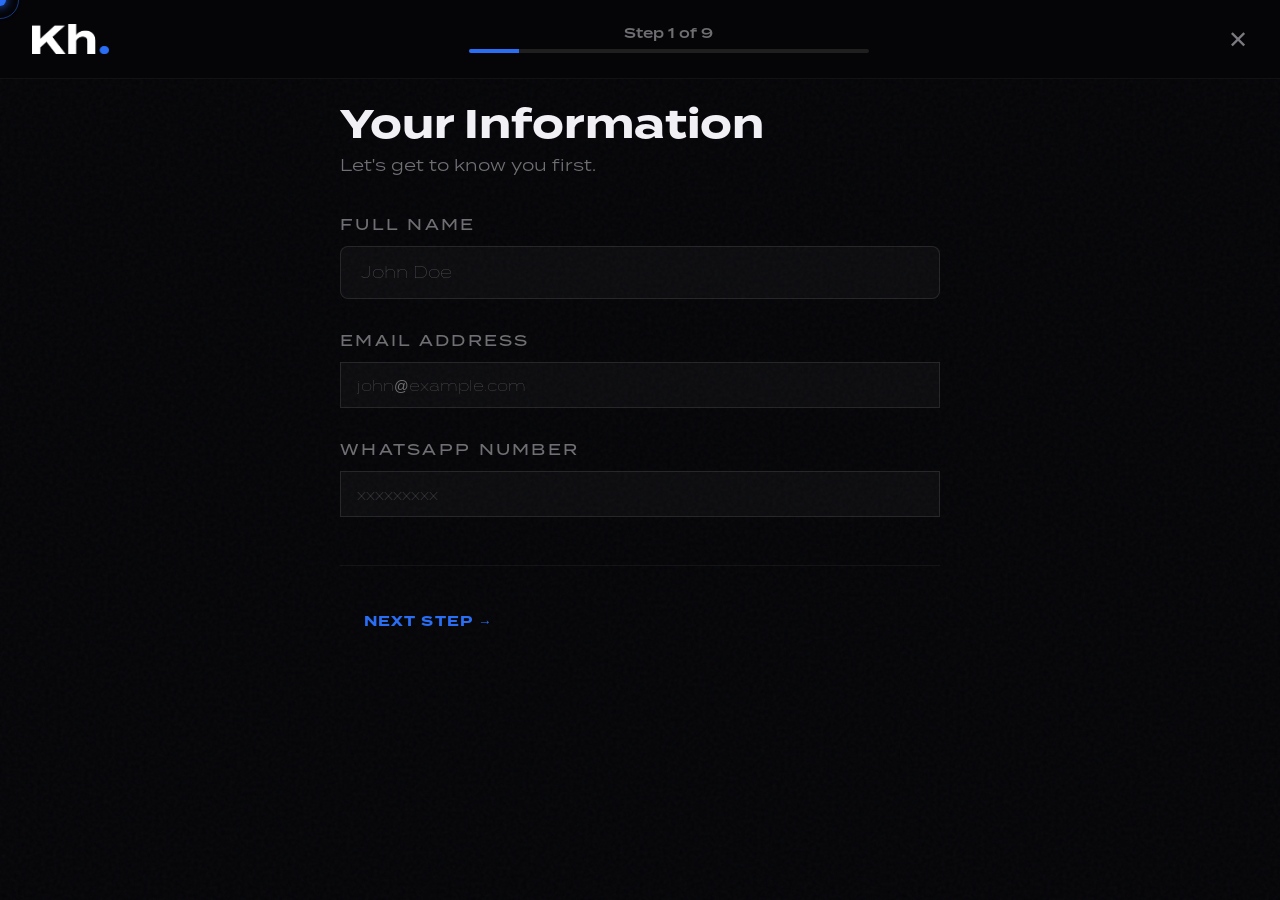
<file: brief.html>
<!DOCTYPE html>
<html lang="en">

<head>
    <meta charset="UTF-8">
    <meta name="viewport" content="width=device-width, initial-scale=1.0">
    <title>Start a Project — Client Brief</title>
    <link
        href="https://fonts.googleapis.com/css2?family=Syne:wght@400;600;700;800&family=DM+Sans:ital,wght@0,300;0,400;0,500;1,300&display=swap"
        rel="stylesheet" />
    <link rel="stylesheet" href="style.css" />
    <link rel="stylesheet" href="brief.css" />
</head>

<body>
    <header class="brief-header">
        <a href="index.html" class="nav-logo"><img src="image/logo.png" alt="Khaled Shaaban" class="site-logo"></a>
        <div class="progress-container">
            <div class="progress-text">Step <span id="currentStepNum">1</span> of 9</div>
            <div class="progress-track">
                <div class="progress-bar" id="progressBar" style="width: 12.5%;"></div>
            </div>
        </div>
        <a href="index.html" class="close-btn">✕</a>
    </header>

    <main class="brief-main">
        <form id="briefForm">
            <!-- Step 1: Personal Information -->
            <div class="step-card active" id="step-1">
                <h2>Your Information</h2>
                <p class="step-desc">Let's get to know you first.</p>
                <div class="form-group">
                    <label>Full Name</label>
                    <input type="text" name="clientName" required placeholder="John Doe" />
                </div>
                <div class="form-group">
                    <label>Email Address</label>
                    <input type="email" name="clientEmail" required placeholder="john@example.com" />
                </div>
                <div class="form-group">
                    <label>WhatsApp Number</label>
                    <input type="tel" name="clientWhatsapp" required placeholder="xxxxxxxxx"
                        oninput="this.value = this.value.replace(/[^0-9+]/g, '')" />
                </div>
            </div>

            <!-- Step 2: Business Information -->
            <div class="step-card" id="step-2">
                <h2>Business Information</h2>
                <p class="step-desc">Let's start with the basics. Who are we designing for?</p>
                <div class="form-group">
                    <label>Brand Name</label>
                    <input type="text" name="brandName" required placeholder="Enter your business or product name" />
                </div>
                <div class="form-group">
                    <label>Business Type</label>
                    <div class="custom-select-wrapper">
                        <select name="businessType" required>
                            <option value="">Select an option</option>
                            <option value="Startup">Startup</option>
                            <option value="Small Business">Small Business</option>
                            <option value="Restaurant">Restaurant</option>
                            <option value="Fashion">Fashion</option>
                            <option value="Tech">Tech</option>
                            <option value="Real Estate">Real Estate</option>
                            <option value="Healthcare">Healthcare</option>
                            <option value="Other">Other</option>
                        </select>
                    </div>
                </div>
                <div class="form-group">
                    <label>Short Description</label>
                    <textarea name="description" rows="4" required
                        placeholder="What do you do? What problem do you solve?"></textarea>
                </div>
            </div>

            <!-- Step 3: Target Audience -->
            <div class="step-card" id="step-3">
                <h2>Target Audience</h2>
                <p class="step-desc">Who are you trying to reach and connect with?</p>
                <div class="form-group">
                    <label>Age Group</label>
                    <div class="checkbox-group">
                        <label class="checkbox-label"><input type="checkbox" name="ageGroup" value="13-18">
                            <span>13–18</span></label>
                        <label class="checkbox-label"><input type="checkbox" name="ageGroup" value="18-25">
                            <span>18–25</span></label>
                        <label class="checkbox-label"><input type="checkbox" name="ageGroup" value="25-35">
                            <span>25–35</span></label>
                        <label class="checkbox-label"><input type="checkbox" name="ageGroup" value="35-50">
                            <span>35–50</span></label>
                        <label class="checkbox-label"><input type="checkbox" name="ageGroup" value="50+">
                            <span>50+</span></label>
                    </div>
                </div>
                <div class="form-group">
                    <label>Interests</label>
                    <textarea name="interests" rows="3"
                        placeholder="What are their hobbies, lifestyles, and interests?"></textarea>
                </div>
                <div class="form-group">
                    <label>Buying Behavior</label>
                    <textarea name="buyingBehavior" rows="3"
                        placeholder="Do they value price, luxury, convenience, or speed?"></textarea>
                </div>
            </div>

            <!-- Step 4: Brand Goals -->
            <div class="step-card" id="step-4">
                <h2>Brand Goals</h2>
                <p class="step-desc">A brand is a tool. What should it achieve?</p>
                <div class="form-group">
                    <label>What is the main goal of your brand?</label>
                    <textarea name="mainGoal" rows="5" required
                        placeholder="For example: I want to position my brand as a premium choice, or I need to attract a younger audience..."></textarea>
                </div>
            </div>

            <!-- Step 5: Brand Personality -->
            <div class="step-card" id="step-5">
                <h2>Brand Personality</h2>
                <p class="step-desc">If your brand was a person, how would it act?</p>
                <div class="form-group">
                    <label>Select Tone</label>
                    <div class="tags-group" id="toneSelector">
                        <div class="tag">Modern</div>
                        <div class="tag">Luxury</div>
                        <div class="tag">Playful</div>
                        <div class="tag">Bold</div>
                        <div class="tag">Minimal</div>
                        <div class="tag">Traditional</div>
                        <div class="tag">Friendly</div>
                        <div class="tag">Professional</div>
                    </div>
                    <input type="hidden" name="brandTone" id="brandToneInput" />
                </div>
                <div class="form-group row-group">
                    <label>Describe your brand in 3 words:</label>
                    <div class="three-words">
                        <input type="text" name="word1" placeholder="Word 1" required />
                        <input type="text" name="word2" placeholder="Word 2" required />
                        <input type="text" name="word3" placeholder="Word 3" required />
                    </div>
                </div>

                <div class="form-group" style="margin-top: 3rem;">
                    <label
                        style="margin-bottom: 1.5rem; border-bottom: 1px solid rgba(255,255,255,0.05); padding-bottom: 1rem;">Brand
                        Positioning Sliders</label>

                    <div class="slider-row">
                        <span class="slider-label left">Modern</span>
                        <input type="range" name="slider1" min="1" max="100" value="50" class="brand-slider" />
                        <span class="slider-label right">Classic</span>
                    </div>
                    <div class="slider-row">
                        <span class="slider-label left">Youthful</span>
                        <input type="range" name="slider2" min="1" max="100" value="50" class="brand-slider" />
                        <span class="slider-label right">Mature</span>
                    </div>
                    <div class="slider-row">
                        <span class="slider-label left">Masculine</span>
                        <input type="range" name="slider3" min="1" max="100" value="50" class="brand-slider" />
                        <span class="slider-label right">Feminine</span>
                    </div>
                    <div class="slider-row">
                        <span class="slider-label left">Playful</span>
                        <input type="range" name="slider4" min="1" max="100" value="50" class="brand-slider" />
                        <span class="slider-label right">Formal</span>
                    </div>
                    <div class="slider-row">
                        <span class="slider-label left">Economical</span>
                        <input type="range" name="slider5" min="1" max="100" value="50" class="brand-slider" />
                        <span class="slider-label right">Premium</span>
                    </div>
                    <div class="slider-row">
                        <span class="slider-label left">Organic</span>
                        <input type="range" name="slider6" min="1" max="100" value="50" class="brand-slider" />
                        <span class="slider-label right">Geometric</span>
                    </div>
                    <div class="slider-row">
                        <span class="slider-label left">Symbolic</span>
                        <input type="range" name="slider7" min="1" max="100" value="50" class="brand-slider" />
                        <span class="slider-label right">Textual</span>
                    </div>
                </div>
            </div>

            <!-- Step 6: Competitors -->
            <div class="step-card" id="step-6">
                <h2>Competitors</h2>
                <p class="step-desc">Understanding the landscape helps us stand out.</p>
                <div class="form-group">
                    <label>Competitor Names / Links</label>
                    <textarea name="competitors" rows="3" placeholder="List 2-3 competitors"></textarea>
                </div>
                <div class="form-group">
                    <label>What do you like about them?</label>
                    <textarea name="competitorsLike" rows="2"
                        placeholder="Any specific visual or strategic moves they made that you appreciate?"></textarea>
                </div>
                <div class="form-group">
                    <label>What do you want to do differently?</label>
                    <textarea name="competitorsDiff" rows="2"
                        placeholder="How will you stand out from them?"></textarea>
                </div>
            </div>

            <!-- Step 7: Visual Direction -->
            <div class="step-card" id="step-7">
                <h2>Visual Direction</h2>
                <p class="step-desc">Help me understand your visual preferences.</p>
                <div class="form-group">
                    <label>Preferred Colors</label>
                    <div class="color-picker-wrapper">
                        <input type="color" id="preferredColorBtn" value="#000000" />
                        <button type="button" class="btn-text-blue" id="addPreferredColor"
                            style="padding: 0 1rem; font-size: 0.75rem;">+ Add Color</button>
                    </div>
                    <div class="color-swatches" id="preferredColorsContainer"></div>
                    <input type="hidden" name="preferredColors" id="preferredColorsData" />
                </div>
                <div class="form-group">
                    <label>Colors to Avoid</label>
                    <div class="color-picker-wrapper">
                        <input type="color" id="avoidColorBtn" value="#ff0000" />
                        <button type="button" class="btn-text-blue" id="addAvoidColor"
                            style="padding: 0 1rem; font-size: 0.75rem;">+ Add Color</button>
                    </div>
                    <div class="color-swatches" id="avoidColorsContainer"></div>
                    <input type="hidden" name="avoidColors" id="avoidColorsData" />
                </div>
                <div class="form-group">
                    <label>Reference Links (Inspiration)</label>
                    <div id="referenceLinksContainer">
                        <input type="url" name="referenceLinks[]" placeholder="https://pinterest.com/..."
                            class="repeater-input" />
                    </div>
                    <button type="button" class="btn-text-blue mt-1" id="addLinkBtn" style="padding: 0.5rem 0;">+ Add
                        Another Link</button>
                </div>
            </div>

            <!-- Step 8: Scope of Work -->
            <div class="step-card" id="step-8">
                <h2>Scope of Work</h2>
                <p class="step-desc">What deliverables do you need for this project?</p>
                <div class="form-group">
                    <div class="checkbox-group grid-2">
                        <label class="checkbox-label"><input type="checkbox" name="scope" value="Logo Design">
                            <span>Logo Design</span></label>
                        <label class="checkbox-label"><input type="checkbox" name="scope" value="Full Brand Identity">
                            <span>Full Brand Identity</span></label>
                        <label class="checkbox-label"><input type="checkbox" name="scope" value="Brand Guidelines">
                            <span>Brand Guidelines</span></label>
                        <label class="checkbox-label"><input type="checkbox" name="scope" value="Business Card">
                            <span>Business Card</span></label>
                        <label class="checkbox-label"><input type="checkbox" name="scope" value="Social Media Kit">
                            <span>Social Media Kit</span></label>
                        <label class="checkbox-label"><input type="checkbox" name="scope" value="Packaging">
                            <span>Packaging</span></label>
                        <label class="checkbox-label"><input type="checkbox" name="scope" value="Other">
                            <span>Other</span></label>
                    </div>
                </div>
            </div>

            <!-- Step 9: Budget and Timeline -->
            <div class="step-card" id="step-9">
                <h2>Budget and Timeline</h2>
                <p class="step-desc">Let's align on the commercial feasibility.</p>
                <div class="form-group">
                    <label>Budget Range</label>
                    <div class="custom-select-wrapper">
                        <select name="budget" required>
                            <option value="">Select range</option>
                            <option value="Under $500">Under $500</option>
                            <option value="$500–$1000">$500–$1000</option>
                            <option value="$1000–$2000">$1000–$2000</option>
                            <option value="$2000–$5000">$2000–$5000</option>
                            <option value="$5000+">$5000+</option>
                            <option value="Let's Discuss">Let's Discuss</option>
                        </select>
                    </div>
                </div>
                <div class="form-group">
                    <label>Deadline</label>
                    <input type="date" name="deadline" required />
                </div>
            </div>

            <!-- Final Confirmation Step -->
            <div class="step-card" id="step-10">
                <h2>Confirmation Summary</h2>
                <p class="step-desc">Please review your answers before submitting.</p>
                <div class="summary-container" id="summaryContainer"></div>
            </div>

            <!-- Thank You Step -->
            <div class="step-card" id="step-11">
                <div class="thank-you-box">
                    <svg xmlns="http://www.w3.org/2000/svg" width="64" height="64" viewBox="0 0 24 24" fill="none"
                        stroke="var(--blue-line)" stroke-width="2" stroke-linecap="round" stroke-linejoin="round">
                        <path d="M22 11.08V12a10 10 0 1 1-5.93-9.14"></path>
                        <polyline points="22 4 12 14.01 9 11.01"></polyline>
                    </svg>
                    <h2>Brief Received!</h2>
                    <p class="step-desc">Your brief has been received. Khaled will review it and get back to you within
                        24 hours.</p>
                    <a href="index.html" class="btn-primary" style="margin-top:2rem;">Return to Home</a>
                </div>
            </div>

            <div class="brief-actions" id="briefActions">
                <button type="button" class="btn-text-white" id="prevBtn" style="display:none;">Back</button>
                <button type="button" class="btn-text-blue" id="nextBtn">Next Step →</button>
                <button type="button" class="btn-text-blue" id="submitBtn"
                    style="display:none; font-weight: bold;">Submit Brief</button>
            </div>
        </form>
    </main>

    <div id="cursor"></div>
    <div id="cursor-ring"></div>
    <script src="brief.js"></script>
    <script src="main.js"></script>
</body>

</html>
</file>
<file: style.css>
@font-face {
    font-family: 'TerminaTest';
    src: url('fonts/TerminaTest-Thin.otf') format('opentype');
    font-weight: 100;
  }
  @font-face {
    font-family: 'TerminaTest';
    src: url('fonts/TerminaTest-ExtraLight.otf') format('opentype');
    font-weight: 200;
  }
  @font-face {
    font-family: 'TerminaTest';
    src: url('fonts/TerminaTest-Light.otf') format('opentype');
    font-weight: 300;
  }
  @font-face {
    font-family: 'TerminaTest';
    src: url('fonts/TerminaTest-Regular.otf') format('opentype');
    font-weight: 400;
  }
  @font-face {
    font-family: 'TerminaTest';
    src: url('fonts/TerminaTest-Medium.otf') format('opentype');
    font-weight: 500;
  }
  @font-face {
    font-family: 'TerminaTest';
    src: url('fonts/TerminaTest-Demi.otf') format('opentype');
    font-weight: 600;
  }
  @font-face {
    font-family: 'TerminaTest';
    src: url('fonts/TerminaTest-Bold.otf') format('opentype');
    font-weight: 700;
  }
  @font-face {
    font-family: 'TerminaTest';
    src: url('fonts/TerminaTest-Heavy.otf') format('opentype');
    font-weight: 800;
  }
  @font-face {
    font-family: 'TerminaTest';
    src: url('fonts/TerminaTest-Black.otf') format('opentype');
    font-weight: 900;
  }

  :root {
    --black: #050508;
    --blue-line: #2a6ef5;
    --blue-glow: rgba(42, 110, 245, 0.18);
    --blue-mid: rgba(42, 110, 245, 0.08);
    --glass-bg: rgba(255,255,255,0.04);
    --glass-border: rgba(255,255,255,0.10);
    --glass-hover: rgba(255,255,255,0.08);
    --white: #f0f0f5;
    --gray: rgba(240,240,245,0.45);
    --font-display: 'TerminaTest', sans-serif;
    --font-body: 'TerminaTest', sans-serif;
  }

  .blue-dot-text {
    color: var(--blue-line);
  }


  *, *::before, *::after { box-sizing: border-box; margin: 0; padding: 0; }

  html { scroll-behavior: smooth; }

  body {
    background: var(--black);
    color: var(--white);
    font-family: var(--font-body);
    overflow-x: hidden;
    cursor: none;
  }

  /* ── PRELOADER ── */
  #preloader {
    position: fixed; inset: 0; z-index: 99999;
    background: var(--black); display: flex;
    justify-content: center; align-items: center;
    transition: opacity 0.8s ease, visibility 0.8s;
  }
  .preloader-content { display: flex; flex-direction: column; align-items: center; gap: 1.5rem; }
  .preloader-logo img {
    height: 45px; width: auto;
    animation: pulse-logo 2s infinite;
  }
  @keyframes pulse-logo { 0%,100%{opacity:1;} 50%{opacity:0.5;} }
  .preloader-bar {
    width: 150px; height: 2px; background: rgba(255,255,255,0.1); overflow: hidden;
  }
  .preloader-progress {
    width: 0%; height: 100%; background: var(--blue-line);
    transition: width 1.2s cubic-bezier(0.7, 0, 0.3, 1);
  }
  body.loaded #preloader { opacity: 0; visibility: hidden; }

  /* ── HAMBURGER & MOBILE MENU ── */
  .hamburger {
    display: none; align-items: center; gap: 8px; cursor: pointer; z-index: 101;
  }
  .menu-text {
    font-family: var(--font-display);
    font-size: 0.85rem;
    font-weight: 600;
    text-transform: uppercase;
    letter-spacing: 0.1em;
    color: var(--white);
    transition: color 0.3s;
  }
  .menu-text::before { content: 'Menu'; }
  .hamburger.active .menu-text::before { content: 'Close'; }
  
  .hamburger:hover .menu-text {
    color: var(--blue-line);
  }
  
  .menu-dot {
    width: 8px; height: 8px;
    background: var(--blue-line);
    border-radius: 50%;
    box-shadow: 0 0 10px var(--blue-glow);
    transition: transform 0.4s cubic-bezier(0.7, 0, 0.3, 1), box-shadow 0.4s;
  }
  .hamburger.active .menu-dot {
    transform: scale(1.5);
    box-shadow: 0 0 15px var(--blue-line);
  }

  .mobile-menu {
    position: fixed; inset: 0; background: rgba(5,5,8,0.98);
    backdrop-filter: blur(20px); -webkit-backdrop-filter: blur(20px);
    z-index: 99; display: flex; flex-direction: column; justify-content: center;
    padding: 2rem 5vw;
    opacity: 0; visibility: hidden;
    clip-path: circle(0% at top right);
    transition: opacity 0.6s, visibility 0.6s, clip-path 0.8s cubic-bezier(0.7, 0, 0.3, 1);
  }
  .mobile-menu.active {
    opacity: 1; visibility: visible;
    clip-path: circle(150% at top right);
  }
  .mobile-links { list-style: none; display: flex; flex-direction: column; gap: 2rem; }
  .mobile-links li {
    opacity: 0; transform: translateY(20px);
    transition: opacity 0.4s, transform 0.4s;
  }
  .mobile-menu.active .mobile-links li { opacity: 1; transform: translateY(0); }
  .mobile-menu.active .mobile-links li:nth-child(1) { transition-delay: 0.2s; }
  .mobile-menu.active .mobile-links li:nth-child(2) { transition-delay: 0.3s; }
  .mobile-menu.active .mobile-links li:nth-child(3) { transition-delay: 0.4s; }
  .mobile-menu.active .mobile-links li:nth-child(4) { transition-delay: 0.5s; }
  
  .mobile-links a {
    font-family: var(--font-display); font-size: 2.5rem; font-weight: 700;
    color: var(--white); text-decoration: none;
    letter-spacing: -0.02em; transition: color 0.3s;
  }
  .mobile-links a:hover { color: var(--blue-line); }
  .mobile-footer {
    margin-top: 5rem; display: flex; justify-content: space-between; align-items: center;
    border-top: 1px solid var(--glass-border); padding-top: 2rem;
    opacity: 0; transition: opacity 0.4s 0.6s;
  }
  .mobile-menu.active .mobile-footer { opacity: 1; }
  .mobile-footer a { color: var(--gray); text-decoration: none; font-size: 0.85rem; text-transform: uppercase; letter-spacing: 0.1em; transition: color 0.3s; }
  .mobile-footer a:hover { color: var(--white); }
  .mobile-socials { display: flex; gap: 1rem; }

  /* ── FORM STATES ── */
  .form-group input.error, .form-group textarea.error {
    border-color: #ef4444 !important; background: rgba(239, 68, 68, 0.04) !important;
    animation: shake 0.4s ease-in-out;
  }
  @keyframes shake {
    0%, 100% { transform: translateX(0); }
    25% { transform: translateX(-5px); }
    75% { transform: translateX(5px); }
  }
  .form-success-overlay {
    position: absolute; inset: 0; background: var(--glass-bg);
    backdrop-filter: blur(28px); -webkit-backdrop-filter: blur(28px);
    display: flex; flex-direction: column; justify-content: center; align-items: center; text-align: center;
    opacity: 0; visibility: hidden; transition: opacity 0.5s;
    z-index: 10; padding: 2.5rem;
  }
  .form-success-overlay.active { opacity: 1; visibility: visible; }
  .form-success-icon {
    font-size: 3.5rem; color: var(--blue-line); margin-bottom: 1rem;
    transform: scale(0); transition: transform 0.5s cubic-bezier(.23,1,.32,1) 0.2s;
  }
  .form-success-overlay.active .form-success-icon { transform: scale(1); }
  .form-success-title { font-family: var(--font-display); font-size: 1.5rem; font-weight: 700; margin-bottom: 0.5rem; color: var(--white); }
  .form-success-text { font-size: 0.9rem; color: var(--gray); line-height: 1.6; }
  
  .form-submit.loading {
    color: transparent; position: relative; pointer-events: none;
  }
  .form-submit.loading::after {
    content: ''; position: absolute; top: 50%; left: 50%; transform: translate(-50%, -50%);
    width: 20px; height: 20px; border: 2px solid rgba(255,255,255,0.3); border-top-color: #fff; border-radius: 50%;
    animation: spin 0.8s linear infinite;
  }
  @keyframes spin { to { transform: translate(-50%, -50%) rotate(360deg); } }

  /* ── MAGNETIC CLASS ── */
  .magnetic { display: inline-block; }

  /* ── CUSTOM CURSOR ── */

  #cursor {
    width: 12px; height: 12px;
    background: var(--blue-line);
    border-radius: 50%;
    position: fixed; top: 0; left: 0;
    pointer-events: none; z-index: 9999;
    transition: transform 0.15s ease, opacity 0.15s;
    transform: translate(-50%, -50%);
    box-shadow: 0 0 10px var(--blue-line), 0 0 20px var(--blue-glow);
  }
  #cursor-ring {
    width: 38px; height: 38px;
    border: 1px solid rgba(42,110,245,0.5);
    border-radius: 50%;
    position: fixed; top: 0; left: 0;
    pointer-events: none; z-index: 9998;
    transition: transform 0.35s cubic-bezier(.23,1,.32,1), width 0.3s, height 0.3s, opacity 0.3s;
    transform: translate(-50%, -50%);
  }
  body:hover #cursor { opacity: 1; }
  
  /* CURSOR HOVER STATE */
  body.hover-active #cursor {
    opacity: 0 !important;
  }
  body.hover-active #cursor-ring {
    width: 60px !important;
    height: 60px !important;
    border-color: rgba(42,110,245,0.8) !important;
  }

  /* ── NOISE OVERLAY ── */
  body::before {
    content: '';
    position: fixed; inset: 0;
    background-image: url("data:image/svg+xml,%3Csvg viewBox='0 0 256 256' xmlns='http://www.w3.org/2000/svg'%3E%3Cfilter id='noise'%3E%3CfeTurbulence type='fractalNoise' baseFrequency='0.9' numOctaves='4' stitchTiles='stitch'/%3E%3C/filter%3E%3Crect width='100%25' height='100%25' filter='url(%23noise)' opacity='1'/%3E%3C/svg%3E");
    opacity: 0.035;
    pointer-events: none; z-index: 0;
  }

  /* ── BLUE LINE ── */
  .blue-line {
    display: block;
    width: 48px; height: 2px;
    background: var(--blue-line);
    margin-bottom: 1.5rem;
  }

  /* ── NAV ── */
  nav {
    position: fixed; top: 0; left: 0; right: 0;
    z-index: 100;
    display: flex; justify-content: space-between; align-items: center;
    padding: 1.6rem 5vw;
    background: rgba(5,5,8,0.6);
    backdrop-filter: blur(18px);
    -webkit-backdrop-filter: blur(18px);
    border-bottom: 1px solid rgba(255,255,255,0.05);
  }
  .site-logo {
    height: 30px;
    width: auto;
    display: block;
  }
  .nav-links { display: flex; gap: 2.5rem; list-style: none; }
  .nav-links a {
    font-size: 0.82rem; letter-spacing: 0.08em; text-transform: uppercase;
    color: var(--gray); text-decoration: none;
    transition: color 0.2s;
    font-weight: 500;
  }
  .nav-links a:hover { color: var(--white); }
  .nav-cta {
    font-size: 0.82rem; font-family: var(--font-display);
    font-weight: 700; letter-spacing: 0.06em; text-transform: uppercase;
    color: var(--blue-line); text-decoration: none;
    border: 1px solid var(--blue-line);
    padding: 0.55rem 1.4rem;
    transition: background 0.2s, color 0.2s;
  }
  .nav-cta:hover { background: var(--blue-line); color: #fff; }

  /* ── HERO ── */
  #hero {
    min-height: 100vh;
    display: flex; flex-direction: column;
    justify-content: center;
    padding: 0 5vw;
    padding-top: 100px;
    position: relative; overflow: hidden;
  }
  .hero-bg-glow {
    position: absolute;
    width: 700px; height: 700px;
    border-radius: 50%;
    background: radial-gradient(circle, rgba(42,110,245,0.12) 0%, transparent 70%);
    top: -100px; right: -100px;
    pointer-events: none;
    animation: float-glow 12s ease-in-out infinite;
  }
  .hero-bg-glow2 {
    position: absolute;
    width: 400px; height: 400px;
    border-radius: 50%;
    background: radial-gradient(circle, rgba(42,110,245,0.07) 0%, transparent 70%);
    bottom: 50px; left: 5vw;
    pointer-events: none;
    animation: float-glow2 15s ease-in-out infinite;
  }
  @keyframes float-glow {
    0%, 100% { transform: translate(0, 0) scale(1); opacity: 1; }
    33% { transform: translate(-40px, 40px) scale(1.05); opacity: 0.8; }
    66% { transform: translate(30px, -20px) scale(0.95); opacity: 1; }
  }
  @keyframes float-glow2 {
    0%, 100% { transform: translate(0, 0) scale(1); opacity: 1; }
    33% { transform: translate(40px, -30px) scale(1.1); opacity: 0.7; }
    66% { transform: translate(-20px, 30px) scale(0.9); opacity: 1; }
  }
  .hero-tag {
    font-size: 0.75rem; letter-spacing: 0.2em; text-transform: uppercase;
    color: var(--blue-line); font-weight: 600;
    margin-bottom: 1.5rem;
    animation: fadeUp 0.7s 0.1s both;
  }
  .hero-title {
    font-family: var(--font-display);
    font-size: clamp(3.5rem, 9vw, 8rem);
    font-weight: 700;
    line-height: 0.95;
    letter-spacing: -0.03em;
    margin-bottom: 2rem;
    animation: fadeUp 0.8s 0.2s both;
  }
  .hero-title em {
    font-style: normal;
    color: transparent;
    -webkit-text-stroke: 1.5px rgba(240,240,245,0.3);
  }
  .hero-sub {
    max-width: 480px;
    font-size: 1rem; line-height: 1.7;
    color: var(--gray);
    margin-bottom: 3rem;
    font-weight: 300;
    animation: fadeUp 0.8s 0.3s both;
  }
  .hero-actions {
    display: flex; gap: 1.2rem; align-items: center;
    animation: fadeUp 0.8s 0.4s both;
  }
  .btn-primary {
    font-family: var(--font-display);
    font-weight: 700; font-size: 0.85rem;
    letter-spacing: 0.08em; text-transform: uppercase;
    color: #fff; background: var(--blue-line);
    padding: 0.9rem 2.2rem;
    text-decoration: none;
    position: relative; overflow: hidden;
    transition: transform 0.2s, box-shadow 0.2s;
    box-shadow: 0 0 30px rgba(42,110,245,0.3);
  }
  .btn-primary:hover {
    transform: translateY(-2px);
    box-shadow: 0 0 50px rgba(42,110,245,0.5);
  }
  
  .btn-text-blue {
    font-family: var(--font-display);
    font-weight: 700; font-size: 0.85rem;
    letter-spacing: 0.08em; text-transform: uppercase;
    color: var(--blue-line);
    background: transparent;
    border: none;
    padding: 0.9rem 1.5rem;
    text-decoration: none;
    position: relative; overflow: hidden;
    transition: transform 0.2s, color 0.2s;
    cursor: pointer;
  }
  .btn-text-blue:hover {
    transform: translateY(-2px);
    color: #fff;
  }
  .btn-text-white {
    font-family: var(--font-display);
    font-weight: 700; font-size: 0.85rem;
    letter-spacing: 0.08em; text-transform: uppercase;
    color: var(--white);
    background: transparent;
    border: none;
    padding: 0.9rem 1.5rem;
    text-decoration: none;
    position: relative; overflow: hidden;
    transition: transform 0.2s, color 0.2s;
    cursor: pointer;
  }
  .btn-text-white:hover {
    transform: translateY(-2px);
    color: var(--gray);
  }
  .btn-secondary {
    font-size: 0.85rem; letter-spacing: 0.08em; text-transform: uppercase;
    color: var(--gray); font-weight: 500; text-decoration: none;
    display: flex; align-items: center; gap: 0.5rem;
    transition: color 0.2s;
  }
  .btn-secondary:hover { color: var(--white); }
  .btn-secondary::after {
    content: '↓';
    display: inline-block;
    transition: transform 0.2s;
  }
  .btn-secondary:hover::after { transform: translateY(3px); }

  .hero-scroll-line {
    position: absolute; bottom: 2.5rem; left: 5vw;
    display: flex; align-items: center; gap: 1rem;
    font-size: 0.7rem; letter-spacing: 0.15em; text-transform: uppercase;
    color: rgba(255,255,255,0.2);
    opacity: 0; animation: fadeUp 1s 1.2s forwards;
  }
  .hero-scroll-line::before {
    content: '';
    display: block; width: 40px; height: 1px;
    background: rgba(255,255,255,0.2);
  }

  @keyframes fadeUp {
    from { opacity: 0; transform: translateY(24px); }
    to   { opacity: 1; transform: translateY(0); }
  }

  /* ── SECTION COMMON ── */
  section { padding: 7rem 5vw; position: relative; z-index: 1; }
  .section-label {
    font-size: 0.72rem; letter-spacing: 0.2em; text-transform: uppercase;
    color: var(--blue-line); font-weight: 600;
    margin-bottom: 0.8rem;
  }
  .section-title {
    font-family: var(--font-display);
    font-size: clamp(2rem, 4vw, 3.2rem);
    font-weight: 600; letter-spacing: -0.02em;
    line-height: 1.1;
    margin-bottom: 1rem;
  }

  /* ── ABOUT ── */
  #about {
    display: grid;
    grid-template-columns: 1fr 1fr;
    gap: 5vw;
    align-items: center;
  }
  .about-left { }
  .about-bio {
    font-size: 1rem; line-height: 1.9;
    color: var(--gray); font-weight: 300;
    margin-bottom: 2.5rem;
  }
  .about-bio strong { color: var(--white); font-weight: 500; }
  .stat-row {
    display: flex; gap: 3rem; margin-top: 2rem;
  }
  .stat { }
  .stat-num {
    font-family: var(--font-display);
    font-size: 2.5rem; font-weight: 600;
    color: var(--white);
    letter-spacing: -0.03em;
    line-height: 1;
  }
  .stat-num span { color: var(--blue-line); }
  .stat-label {
    font-size: 0.75rem; color: var(--gray);
    letter-spacing: 0.1em; text-transform: uppercase;
    margin-top: 0.3rem;
  }

  .about-right {
    display: flex; flex-direction: column; gap: 1rem;
  }
  .skill-pill {
    background: var(--glass-bg);
    border: 1px solid var(--glass-border);
    backdrop-filter: blur(12px);
    padding: 1rem 1.4rem;
    display: flex; justify-content: space-between; align-items: center;
    cursor: default;
    transition: background 0.3s, border-color 0.3s, transform 0.3s;
  }
  .skill-pill:hover {
    background: var(--glass-hover);
    border-color: rgba(42,110,245,0.4);
    transform: translateX(6px);
  }
  .skill-name { font-size: 0.9rem; font-weight: 500; }
  .skill-dot {
    width: 6px; height: 6px;
    border-radius: 50%;
    background: var(--blue-line);
  }

  /* ── PROJECTS ── */
  #projects { }
  .projects-header {
    display: flex; justify-content: space-between; align-items: flex-end;
    margin-bottom: 3.5rem;
  }
  .projects-grid {
    display: grid;
    grid-template-columns: repeat(3, 1fr);
    gap: 1.5px;
  }
  .span-2 { grid-column: span 2; }
  .project-card {
    background: var(--glass-bg);
    border: 1px solid var(--glass-border);
    backdrop-filter: blur(20px);
    -webkit-backdrop-filter: blur(20px);
    padding: 2.5rem 2rem;
    position: relative; overflow: hidden;
    cursor: pointer; display: block; text-decoration: none; color: inherit;
    transition: background 0.4s, border-color 0.4s, transform 0.4s cubic-bezier(.23,1,.32,1);
    group: true;
  }
  .project-card::before {
    content: '';
    position: absolute; top: 0; left: 0; right: 0;
    height: 1px;
    background: linear-gradient(90deg, transparent, var(--blue-line), transparent);
    opacity: 0;
    transition: opacity 0.4s;
  }
  .project-card::after {
    content: '';
    position: absolute; inset: 0;
    background: radial-gradient(circle at var(--mx,50%) var(--my,50%), rgba(42,110,245,0.08) 0%, transparent 60%);
    opacity: 0;
    transition: opacity 0.4s;
    pointer-events: none;
  }
  .project-card:hover {
    background: rgba(255,255,255,0.07);
    border-color: rgba(42,110,245,0.3);
    transform: translateY(-6px);
  }
  .project-card:hover::before { opacity: 1; }
  .project-card:hover::after { opacity: 1; }

  .project-num {
    font-family: var(--font-display);
    font-size: 0.7rem; letter-spacing: 0.15em;
    color: var(--blue-line); font-weight: 600;
    margin-bottom: 2rem;
  }
  .project-tag {
    display: inline-block;
    font-size: 0.65rem; letter-spacing: 0.12em; text-transform: uppercase;
    color: var(--blue-line);
    border: 1px solid rgba(42,110,245,0.4);
    padding: 0.25rem 0.7rem;
    margin-bottom: 1.5rem;
  }
  .project-name {
    font-family: var(--font-display);
    font-size: 1.5rem; font-weight: 700;
    letter-spacing: -0.02em;
    margin-bottom: 0.8rem;
    line-height: 1.2;
  }
  .project-desc {
    font-size: 0.85rem; line-height: 1.7;
    color: var(--gray); font-weight: 300;
  }
  .project-arrow {
    position: absolute; bottom: 2rem; right: 2rem;
    font-size: 1.2rem;
    color: var(--blue-line);
    opacity: 0;
    transform: translate(-8px, 8px);
    transition: opacity 0.3s, transform 0.3s;
  }
  .project-card:hover .project-arrow {
    opacity: 1;
    transform: translate(0, 0);
  }

  /* ── SERVICES ── */
  #services { }
  .services-grid {
    display: grid;
    grid-template-columns: repeat(2, 1fr);
    gap: 1px;
    margin-top: 3.5rem;
    border: 1px solid var(--glass-border);
  }
  .service-item {
    padding: 2.5rem;
    border: 1px solid transparent;
    transition: background 0.3s, border-color 0.3s;
    position: relative;
  }
  .service-item:hover {
    background: var(--glass-bg);
    border-color: rgba(42,110,245,0.2);
  }
  .service-icon {
    font-size: 1.5rem; margin-bottom: 1.2rem;
    display: block;
  }
  .service-name {
    font-family: var(--font-display);
    font-size: 1.1rem; font-weight: 700;
    margin-bottom: 0.7rem;
  }
  .service-desc {
    font-size: 0.85rem; line-height: 1.7;
    color: var(--gray); font-weight: 300;
  }

  /* ── CONTACT ── */
  #contact {
    border-top: 1px solid var(--glass-border);
  }
  .contact-inner {
    display: grid;
    grid-template-columns: 1fr 1fr;
    gap: 5vw;
    align-items: start;
  }
  .contact-headline {
    font-family: var(--font-display);
    font-size: clamp(2.5rem, 5vw, 4.5rem);
    font-weight: 500;
    letter-spacing: -0.03em;
    line-height: 1;
    margin-bottom: 1.5rem;
  }
  .contact-headline em {
    font-style: normal;
    color: transparent;
    -webkit-text-stroke: 1px rgba(240,240,245,0.25);
  }
  .contact-sub {
    font-size: 0.95rem; color: var(--gray);
    line-height: 1.7; font-weight: 300;
    margin-bottom: 2.5rem;
  }
  .contact-email {
    font-family: var(--font-display);
    font-size: 1rem; font-weight: 600;
    color: var(--blue-line); letter-spacing: 0.02em;
    text-decoration: none;
    display: flex; align-items: center; gap: 0.8rem;
    margin-bottom: 2.5rem;
    transition: gap 0.2s;
  }
  .contact-email:hover { gap: 1.3rem; }
  .contact-email::after { content: '→'; }

  .contact-links {
    display: flex; gap: 1.5rem; flex-wrap: wrap;
  }
  .contact-link {
    font-size: 0.75rem; letter-spacing: 0.15em; text-transform: uppercase;
    color: var(--gray); text-decoration: none; font-weight: 500;
    transition: color 0.2s;
    display: flex; align-items: center; gap: 0.4rem;
  }
  .contact-link:hover { color: var(--white); }

  /* contact form (glass card) */
  .contact-form-card {
    background: var(--glass-bg);
    border: 1px solid var(--glass-border);
    backdrop-filter: blur(24px);
    -webkit-backdrop-filter: blur(24px);
    padding: 2.5rem;
    position: relative; overflow: hidden;
  }
  .contact-form-card::before {
    content: '';
    position: absolute; top: 0; left: 0; right: 0;
    height: 1px;
    background: linear-gradient(90deg, transparent, rgba(42,110,245,0.6), transparent);
  }
  .form-group { margin-bottom: 1.4rem; }
  .form-group label {
    display: block;
    font-size: 0.7rem; letter-spacing: 0.15em; text-transform: uppercase;
    color: var(--gray); margin-bottom: 0.5rem; font-weight: 500;
  }
  .form-group input,
  .form-group textarea {
    width: 100%;
    background: rgba(255,255,255,0.03);
    border: 1px solid var(--glass-border);
    color: rgba(255,255,255,0.75);
    font-family: var(--font-body);
    font-size: 0.9rem; font-weight: 100;
    padding: 0.85rem 1rem;
    outline: none;
    transition: border-color 0.2s, background 0.2s;
    resize: none;
  }
  .form-group input::placeholder,
  .form-group textarea::placeholder {
    color: rgba(255,255,255,0.4);
    font-weight: 100;
  }
  .form-group input:focus,
  .form-group textarea:focus {
    border-color: rgba(42,110,245,0.5);
    background: rgba(42,110,245,0.04);
  }
  .form-submit {
    width: 100%;
    font-family: var(--font-display);
    font-weight: 700; font-size: 0.85rem;
    letter-spacing: 0.1em; text-transform: uppercase;
    color: #fff; background: var(--blue-line);
    border: none; cursor: pointer;
    padding: 1rem;
    transition: box-shadow 0.2s, transform 0.2s;
    box-shadow: 0 0 25px rgba(42,110,245,0.25);
  }
  .form-submit:hover {
    box-shadow: 0 0 45px rgba(42,110,245,0.45);
    transform: translateY(-2px);
  }

  /* ── FOOTER ── */
  footer {
    padding: 2rem 5vw;
    border-top: 1px solid var(--glass-border);
    display: flex; justify-content: space-between; align-items: center;
    font-size: 0.75rem; color: rgba(255,255,255,0.2);
    letter-spacing: 0.08em;
  }
  footer a { color: rgba(255,255,255,0.2); text-decoration: none; }

  /* ── FLOATING WHATSAPP ── */
  .floating-whatsapp {
    position: fixed; bottom: 2rem; right: 2rem; z-index: 99;
    width: 60px; height: 60px; background: var(--blue-line); color: #fff !important;
    border-radius: 50%; display: flex; justify-content: center; align-items: center;
    box-shadow: 0 4px 25px var(--blue-glow);
    transition: transform 0.3s cubic-bezier(.23,1,.32,1), box-shadow 0.3s; text-decoration: none;
  }
  .floating-whatsapp:hover {
    transform: translateY(-5px);
    box-shadow: 0 8px 35px rgba(42,110,245,0.6);
  }

  /* ── ABOUT PROFILE ── */
  .about-profile {
    position: relative; width: 100%; max-width: 250px;
    aspect-ratio: 1; border-radius: 50%; overflow: hidden;
    margin-bottom: 2rem; border: 2px solid rgba(42,110,245,0.4);
    box-shadow: 0 0 30px rgba(42,110,245,0.15);
    transition: border-color 0.4s, box-shadow 0.4s;
  }
  .about-profile:hover {
    border-color: rgba(42,110,245,0.8);
    box-shadow: 0 0 40px rgba(42,110,245,0.3);
  }
  .about-profile img {
    width: 100%; height: 100%; object-fit: cover;
    filter: grayscale(100%); transition: filter 0.5s;
  }
  .about-profile:hover img { filter: grayscale(0%); }
  .skills-wrapper { display: flex; flex-direction: column; gap: 1rem; width: 100%; }

  /* ── SCROLL REVEAL ── */
  .reveal {
    animation: none;
    opacity: 1;
    transform: none;
    transition: opacity 0.7s cubic-bezier(.23,1,.32,1), transform 0.7s cubic-bezier(.23,1,.32,1);
  }
  .reveal.hidden {
    opacity: 0;
    transform: translateY(30px);
  }
  .reveal.visible { opacity: 1; transform: translateY(0); }

  /* ── RESPONSIVE ── */
  @media (hover: none) {
    #cursor, #cursor-ring { display: none !important; }
    body { cursor: auto; }
    .project-card:hover .project-arrow { transform: none; opacity: 1; }
  }

  @media (max-width: 900px) {
    #about { grid-template-columns: 1fr; }
    .projects-grid { grid-template-columns: 1fr; }
    .span-2 { grid-column: span 1; }
    .services-grid { grid-template-columns: 1fr; }
    .contact-inner { grid-template-columns: 1fr; }
    .nav-links { display: none; }
    .nav-cta { display: none; }
    .hamburger { display: flex; }
    .projects-header { flex-direction: column; align-items: flex-start; gap: 1rem; }
    .hero-title { font-size: clamp(2.8rem, 10vw, 4rem); }
    section { padding: 5rem 5vw; }
    .about-profile { margin-left: auto; margin-right: auto; }
  }

  @media (max-width: 550px) {
    section { padding: 4rem 5vw; }
    .hero-title { line-height: 1.05; }
    .hero-sub { font-size: 0.9rem; }
    .stat-row { flex-direction: column; gap: 1.5rem; }
    .project-card { padding: 2rem 1.5rem; }
    .contact-headline { font-size: 2.2rem; }
    .form-group input, .form-group textarea { padding: 0.75rem 1rem; }
    .floating-whatsapp { width: 50px; height: 50px; bottom: 1.5rem; right: 1.5rem; }
    .floating-whatsapp svg { width: 24px; height: 24px; }
  }
</file>
<file: brief.css>
body {
    background-color: var(--black);
}

.brief-header {
    display: flex;
    justify-content: space-between;
    align-items: center;
    padding: 1.5rem 2rem;
    border-bottom: 1px solid rgba(255,255,255,0.05);
    background: rgba(5, 5, 8, 0.8);
    backdrop-filter: blur(10px);
    position: fixed;
    top: 0; left: 0; right: 0;
    z-index: 100;
}

.progress-container {
    flex: 1;
    max-width: 400px;
    margin: 0 2rem;
    text-align: center;
}

.progress-text {
    font-size: 0.85rem;
    color: var(--gray);
    margin-bottom: 0.5rem;
    font-family: var(--font-display);
    font-weight: 600;
}

.progress-track {
    height: 4px;
    background: rgba(255,255,255,0.1);
    border-radius: 4px;
    overflow: hidden;
}

.progress-bar {
    height: 100%;
    background: var(--blue-line);
    transition: width 0.4s ease;
}

.close-btn {
    font-size: 1.5rem;
    color: var(--white);
    text-decoration: none;
    opacity: 0.5;
    transition: 0.3s;
}

.close-btn:hover {
    opacity: 1;
}

.brief-main {
    padding-top: 100px;
    padding-bottom: 100px;
    max-width: 600px;
    margin: 0 auto;
}

.step-card {
    display: none;
    animation: fadeIn 0.4s ease forwards;
}

.step-card.active {
    display: block;
}

@keyframes fadeIn {
    from { opacity: 0; transform: translateY(10px); }
    to { opacity: 1; transform: translateY(0); }
}

.step-card h2 {
    font-family: var(--font-display);
    font-size: 2.5rem;
    margin-bottom: 0.5rem;
    color: var(--white);
}

.step-desc {
    color: var(--gray);
    font-size: 1rem;
    margin-bottom: 2.5rem;
}

.form-group {
    margin-bottom: 2rem;
}

.form-group label {
    display: block;
    margin-bottom: 0.75rem;
    font-weight: 500;
    font-size: 0.95rem;
}

.form-group input[type="text"],
.form-group input[type="date"],
.form-group input[type="url"],
.form-group textarea,
.custom-select-wrapper select {
    width: 100%;
    background: rgba(255,255,255,0.03);
    border: 1px solid rgba(255,255,255,0.1);
    color: var(--white);
    padding: 1rem 1.25rem;
    border-radius: 0.5rem;
    font-family: inherit;
    font-size: 1rem;
    transition: 0.3s;
}

.form-group input:focus,
.form-group textarea:focus,
.custom-select-wrapper select:focus {
    outline: none;
    border-color: var(--blue-line);
    background: rgba(255,255,255,0.05);
}

.checkbox-group {
    display: flex;
    flex-wrap: wrap;
    gap: 1rem;
}


.checkbox-group.grid-2 {
    display: grid;
    grid-template-columns: 1fr 1fr;
}

.checkbox-label {
    display: flex;
    align-items: center;
    cursor: pointer;
    background: rgba(255,255,255,0.03);
    border: 1px solid rgba(255,255,255,0.1);
    padding: 0.75rem 1rem;
    border-radius: 0.5rem;
    transition: 0.3s;
    user-select: none;
}

.checkbox-label:hover {
    background: rgba(255,255,255,0.05);
}

.checkbox-label input {
    margin-right: 0.75rem;
    accent-color: var(--blue-line);
    width: 1.2rem; height: 1.2rem;
}

.tags-group {
    display: flex;
    flex-wrap: wrap;
    gap: 0.5rem;
}

.tag {
    background: rgba(255,255,255,0.03);
    border: 1px solid rgba(255,255,255,0.1);
    padding: 0.5rem 1rem;
    border-radius: 2rem;
    cursor: pointer;
    transition: 0.3s;
    font-size: 0.9rem;
    user-select: none;
}

.tag.selected {
    background: var(--blue-line);
    color: #fff;
    border-color: var(--blue-line);
}

.three-words {
    display: flex;
    gap: 1rem;
}

.color-picker-wrapper {
    display: flex;
    gap: 1rem;
    align-items: center;
    margin-bottom: 1rem;
}

.color-picker-wrapper input[type="color"] {
    width: 60px;
    height: 40px;
    padding: 0;
    border: none;
    border-radius: 5px;
    cursor: pointer;
}

.color-swatches {
    display: flex;
    flex-wrap: wrap;
    gap: 0.5rem;
}

.swatch {
    width: 40px; height: 40px;
    border-radius: 50%;
    border: 2px solid rgba(255,255,255,0.2);
    position: relative;
    cursor: pointer;
}

.swatch::after {
    content: "✕";
    position: absolute;
    top: 50%; left: 50%;
    transform: translate(-50%, -50%);
    font-size: 0.8rem;
    color: #fff;
    opacity: 0;
    transition: 0.2s;
}
.swatch:hover::after { opacity: 1; }

.repeater-input {
    margin-bottom: 0.5rem;
}

.brief-actions {
    display: flex;
    justify-content: space-between;
    margin-top: 3rem;
    padding-top: 2rem;
    border-top: 1px solid rgba(255,255,255,0.05);
}

.summary-container {
    background: rgba(255,255,255,0.02);
    border: 1px solid rgba(255,255,255,0.05);
    border-radius: 1rem;
    padding: 2rem;
}

.summary-item {
    margin-bottom: 1.5rem;
    border-bottom: 1px solid rgba(255,255,255,0.05);
    padding-bottom: 1.5rem;
}

.summary-item:last-child {
    margin-bottom: 0; border: none; padding-bottom: 0;
}

.summary-label {
    font-size: 0.8rem;
    text-transform: uppercase;
    color: var(--gray);
    letter-spacing: 0.05em;
    margin-bottom: 0.5rem;
}

.summary-value {
    font-size: 1rem;
    line-height: 1.5;
}

.thank-you-box {
    text-align: center;
    padding: 4rem 2rem;
}

/* BRAND SLIDERS */
.slider-row {
  display: flex;
  align-items: center;
  justify-content: space-between;
  margin-bottom: 1.5rem;
  gap: 1rem;
}
.slider-label {
  font-size: 0.85rem;
  font-weight: 500;
  color: var(--gray);
  width: 80px;
}
.slider-label.left { text-align: right; }
.slider-label.right { text-align: left; }

.brand-slider {
  flex: 1;
  -webkit-appearance: none;
  width: 100%;
  height: 6px;
  background: rgba(255,255,255,0.1);
  border-radius: 4px;
  outline: none;
}
.brand-slider::-webkit-slider-thumb {
  -webkit-appearance: none;
  appearance: none;
  width: 20px;
  height: 20px;
  border-radius: 50%;
  background: var(--blue-line);
  cursor: pointer;
  border: 4px solid var(--black);
  box-shadow: 0 0 0 1px var(--blue-line);
  transition: transform 0.2s;
}
.brand-slider::-webkit-slider-thumb:hover {
  transform: scale(1.2);
}

/* PDF Print Mode */
.pdf-mode .brief-main {
    background-color: #111 !important;
    padding: 0 !important;
}
.pdf-mode .step-card {
    display: block !important;
    page-break-after: always;
    page-break-inside: avoid;
    margin-bottom: 2rem;
    padding: 2rem !important;
    background-color: #111 !important;
    border: none !important;
}
.pdf-mode #step-10, .pdf-mode #step-11 {
    display: none !important;
}

/* ── MOBILE RESPONSIVENESS ── */
@media (max-width: 768px) {
    .brief-header {
        padding: 1rem 1.25rem;
    }
    .progress-container {
        margin: 0 1rem;
    }
    .brief-main {
        padding: 100px 1.25rem 60px;
    }
    .step-card h2 {
        font-size: 1.8rem;
    }
    .step-desc {
        font-size: 0.9rem;
        margin-bottom: 1.5rem;
    }
    .checkbox-group.grid-2 {
        grid-template-columns: 1fr;
    }
    .slider-row {
        gap: 0.5rem;
    }
    .slider-label {
        font-size: 0.75rem;
        width: 60px;
    }
    .summary-container {
        padding: 1.5rem 1rem;
    }
    .brief-actions {
        flex-direction: column-reverse;
        gap: 1rem;
        margin-top: 2rem;
        padding-top: 1.5rem;
    }
    .brief-actions button {
        width: 100%;
        text-align: center;
        justify-content: center;
    }
}

@media (max-width: 480px) {
    .progress-text {
        font-size: 0.75rem;
    }
}
</file>
